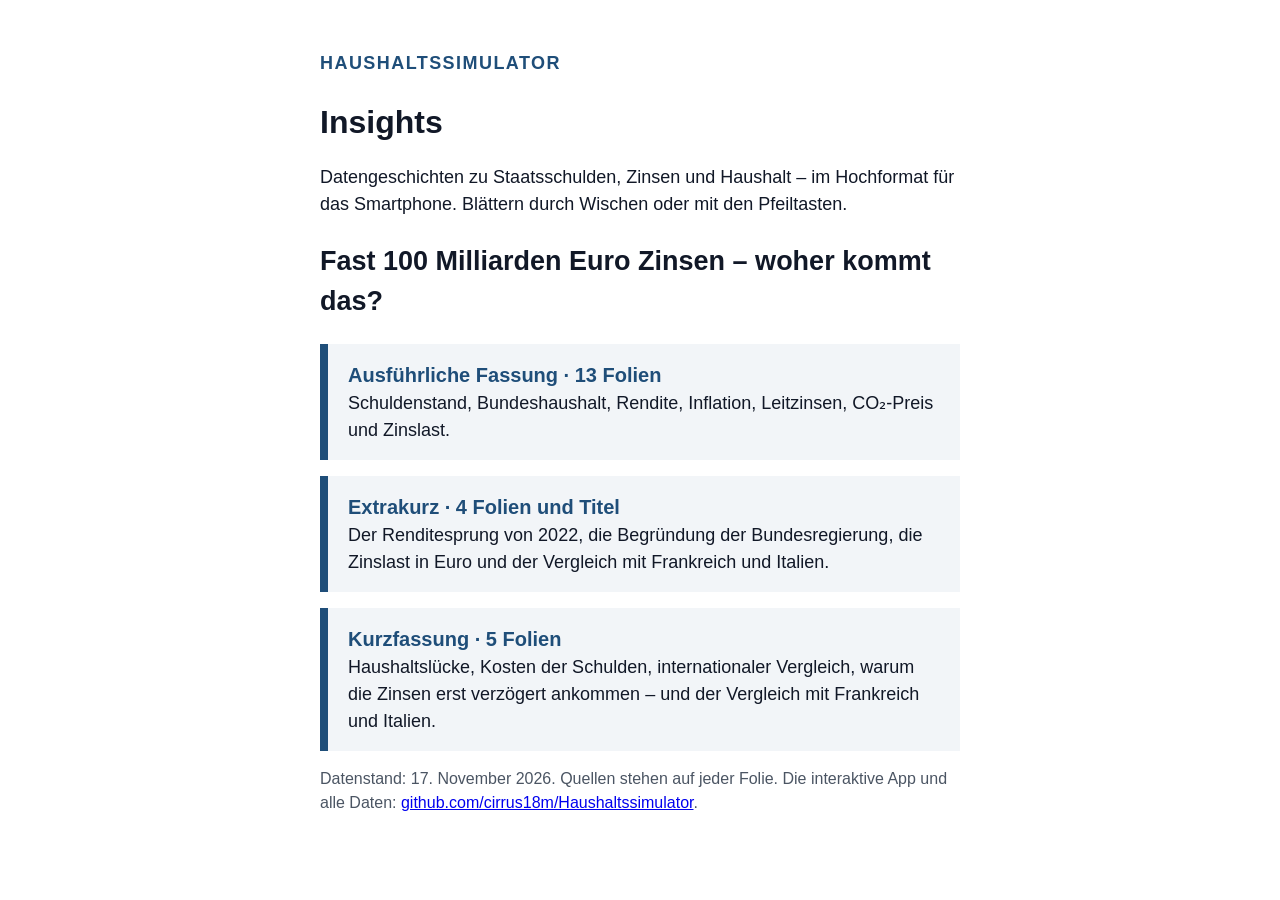
<file: insights/index.html>
<!doctype html>
<html lang="de">
<head>
  <meta charset="utf-8">
  <meta name="viewport" content="width=device-width, initial-scale=1">
  <title>Haushaltssimulator · Insights</title>
  <style>
    body {
      font-family: Inter, "Segoe UI", Helvetica, Arial, sans-serif;
      color: #111827;
      max-width: 40rem;
      margin: 0 auto;
      padding: 2rem 1.25rem;
      line-height: 1.5;
      font-size: 1.125rem;
    }
    h1 { font-size: 2rem; margin-bottom: 0.25rem; }
    .kicker { color: #1f4e79; font-weight: 700; letter-spacing: 0.08em; text-transform: uppercase; }
    .deck {
      display: block;
      background: #f2f5f8;
      border-left: 0.5rem solid #1f4e79;
      padding: 1rem 1.25rem;
      margin: 1rem 0;
      color: inherit;
      text-decoration: none;
    }
    .deck b { display: block; font-size: 1.25rem; color: #1f4e79; }
    .klein { color: #4b5563; font-size: 1rem; }
  </style>
</head>
<body>
  <p class="kicker">Haushaltssimulator</p>
  <h1>Insights</h1>
  <p>Datengeschichten zu Staatsschulden, Zinsen und Haushalt – im Hochformat für das Smartphone. Blättern durch Wischen oder mit den Pfeiltasten.</p>

  <h2>Fast 100 Milliarden Euro Zinsen – woher kommt das?</h2>
  <a class="deck" href="zinslast/">
    <b>Ausführliche Fassung · 13 Folien</b>
    Schuldenstand, Bundeshaushalt, Rendite, Inflation, Leitzinsen, CO₂-Preis und Zinslast.
  </a>
  <a class="deck" href="zinslast/extrakurz.html">
    <b>Extrakurz · 4 Folien und Titel</b>
    Der Renditesprung von 2022, die Begründung der Bundesregierung, die Zinslast in Euro und der Vergleich mit Frankreich und Italien.
  </a>
  <a class="deck" href="zinslast/kurz.html">
    <b>Kurzfassung · 5 Folien</b>
    Haushaltslücke, Kosten der Schulden, internationaler Vergleich, warum die Zinsen erst verzögert ankommen – und der Vergleich mit Frankreich und Italien.
  </a>

  <p class="klein">Datenstand: 17. November 2026. Quellen stehen auf jeder Folie. Die interaktive App und alle Daten: <a href="https://github.com/cirrus18m/Haushaltssimulator">github.com/cirrus18m/Haushaltssimulator</a>.</p>
</body>
</html>
</file>
